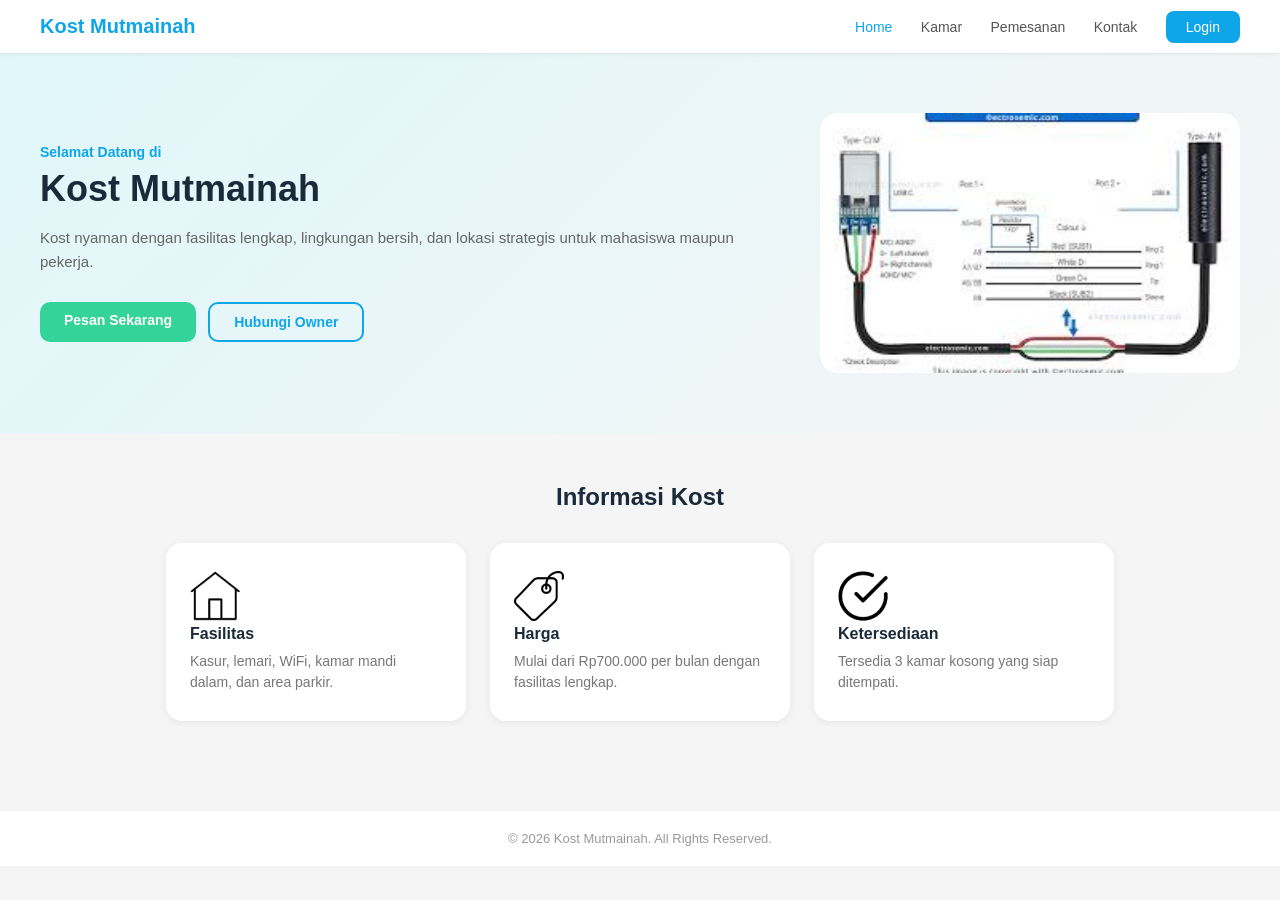
<file: index.html>
<!DOCTYPE html>
<html lang="id">
<head>
    <meta charset="UTF-8">
    <meta name="viewport" content="width=device-width, initial-scale=1.0">
    <title>Kost Mutmainah</title>
    <link rel="stylesheet" href="css/style.css">
</head>
<body>

<!-- NAVBAR -->
<div class="navbar">
    <div class="logo">Kost Mutmainah</div>
    <nav>
        <a href="index.html" class="active">Home</a>
        <a href="kamar.html">Kamar</a>
        <a href="booking.html">Pemesanan</a>
        <a href="kontak.html">Kontak</a>
        <a href="#" class="btn-login" onclick="openModal(); return false;">Login</a>
    </nav>
</div>

<!-- HERO -->
<div class="hero">
    <div class="hero-text">
        <h4>Selamat Datang di</h4>
        <h1>Kost Mutmainah</h1>
        <p>Kost nyaman dengan fasilitas lengkap, lingkungan bersih, dan lokasi strategis untuk mahasiswa maupun pekerja.</p>
        <div class="hero-btns">
            <a href="booking.html" class="btn btn-primary">Pesan Sekarang</a>
            <a href="kontak.html" class="btn btn-outline">Hubungi Owner</a>
        </div>
    </div>
    <div class="hero-img">
        <img src="assets/foto-kost.jpg" alt="Foto Kost" onerror="this.parentElement.textContent='Foto Kost'">
    </div>
</div>

<!-- INFO CARDS -->
<div class="info-section">
    <h2>Informasi Kost</h2>
    <div class="cards">
        <div class="card">
            <img src="icon/Fasilitas.png" alt="Fasilitas">
            <h3>Fasilitas</h3>
            <p>Kasur, lemari, WiFi, kamar mandi dalam, dan area parkir.</p>
        </div>
        <div class="card">
            <img src="icon/harga.png" alt="Harga">
            <h3>Harga</h3>
            <p>Mulai dari Rp700.000 per bulan dengan fasilitas lengkap.</p>
        </div>
        <div class="card">
            <img src="icon/ketersediaan.png" alt="Ketersediaan">
            <h3>Ketersediaan</h3>
            <p>Tersedia <span id="kosongInline">3</span> kamar kosong yang siap ditempati.</p>
        </div>
    </div>
</div>

<footer>© 2026 Kost Mutmainah. All Rights Reserved.</footer>

<!-- MODAL LOGIN -->
<div class="modal-overlay" id="loginModal">
    <div class="modal-box">
        <button class="modal-close" onclick="closeModal()" aria-label="Tutup">✕</button>
        <h2>Login</h2>
        <p class="sub">Masukkan username dan password Anda</p>
        <div class="error-msg" id="loginError" style="display:none;">Username atau password salah.</div>
        <form id="loginForm">
            <div class="form-group">
                <label>Username</label>
                <input type="text" id="username" name="username" placeholder="Masukkan username" required>
            </div>
            <div class="form-group">
                <label>Password</label>
                <input type="password" id="password" name="password" placeholder="Masukkan password" required>
            </div>
            <button type="submit" class="btn btn-primary" style="width:100%">Login</button>
        </form>
    </div>
</div>

<script>
// ---- Mock data, pengganti query ke database (front-end only) ----
const kamarKosong = 3;
document.getElementById('kosongInline').textContent = kamarKosong;

// ---- Modal login ----
function openModal() { document.getElementById('loginModal').classList.add('active'); }
function closeModal() { document.getElementById('loginModal').classList.remove('active'); }
document.getElementById('loginModal').addEventListener('click', function(e) {
    if (e.target === this) closeModal();
});

// Simulasi login di sisi front-end saja (tidak ada backend/session)
document.getElementById('loginForm').addEventListener('submit', function(e) {
    e.preventDefault();
    const u = document.getElementById('username').value.trim();
    const p = document.getElementById('password').value.trim();
    const errBox = document.getElementById('loginError');

    if (!u || !p) {
        errBox.style.display = 'block';
        return;
    }
    errBox.style.display = 'none';

    if (u === 'owner') {
        window.location.href = 'pemilik/dashboard.html';
    } else {
        window.location.href = 'penghuni/dashboard.html';
    }
});
</script>
</body>
</html>
</file>
<file: css/style.css>
/* ===== RESET & BASE ===== */
* { margin: 0; padding: 0; box-sizing: border-box; }

body { font-family: 'Inter', sans-serif ; background: #f5f5f5; color: #333; }
a { text-decoration: none; color: inherit; }

/* ===== NAVBAR ===== */
.navbar {
    background: #fff;
    padding: 15px 40px;
    display: flex;
    align-items: center;
    justify-content: space-between;
    box-shadow: 0 1px 4px rgba(0,0,0,0.08);
    position: sticky; top: 0; z-index: 100;
}
.navbar .logo { font-size: 20px; font-weight: 700; color: #0EA5E9; }
.navbar nav a {
    margin-left: 24px; font-size: 14px; color: #555; font-weight: 500;
    transition: color .2s;
}

a.btn-login {}
.navbar nav a:hover, .navbar nav a.active { color: #0EA5E9; }
.btn-login {
    background: #0EA5E9; color: #fff !important;
    padding: 8px 20px; border-radius: 8px; font-size: 14px;
    font-weight: 600; transition: background .2s;
}
.btn-login:hover { background: #0097a7; }

/* ===== BUTTONS ===== */
.btn {
    display: inline-block; padding: 10px 24px; border-radius: 10px;
    font-size: 14px; font-weight: 600; cursor: pointer;
    border: none; transition: all .2s;
}
.btn-primary { background: #34D399; color: #fff; }
.btn-primary:hover { background: #10B981; }
.btn-outline { background: transparent; color: #0EA5E9; border: 2px solid #0EA5E9; }
.btn-outline:hover { background: #0EA5E9; color: #fff; }
.btn-success { background: #34D399; color: #fff; }
.btn-success:hover { background: #388e3c; }
.btn-danger { background: #f44336; color: #fff; }
.btn-danger:hover { background: #c62828; }
.btn-warning { background: #ff9800; color: #fff; }
.btn-sm { padding: 6px 14px; font-size: 13px; border-radius: 8px; }

/* ===== HERO ===== */
.hero {
    background: linear-gradient(135deg, #e0f7fa 0%, #f5f5f5 100%);
    padding: 60px 40px;
    display: flex; align-items: center; justify-content: space-between;
    gap: 40px;
}
.hero-text h4 { color: #0EA5E9; font-size: 14px; margin-bottom: 8px; }
.hero-text h1 { font-size: 36px; font-weight: 800; color: #1a2a3a; margin-bottom: 16px; }
.hero-text p { color: #666; font-size: 15px; margin-bottom: 28px; line-height: 1.6; }
.hero-btns { display: flex; gap: 12px; }
.hero-img {
    width: 420px; height: 260px; background: #ccc;
    border-radius: 16px; flex-shrink: 0;
    display: flex; align-items: center; justify-content: center;
    color: #888; font-size: 14px;
    overflow: hidden;
}
.hero-img img { width: 100%; height: 100%; object-fit: cover; }

/* ===== INFO CARDS ===== */
.info-section { padding: 50px 40px; background: #f5f5f5; }
.info-section h2 { text-align: center; font-size: 24px; margin-bottom: 32px; color: #1a2a3a; }
.cards { display: flex; gap: 24px; justify-content: center; flex-wrap: wrap; }
.card {
    background: #fff; border-radius: 16px; padding: 28px 24px;
    flex: 1; min-width: 220px; max-width: 300px;
    box-shadow: 0 2px 8px rgba(0,0,0,0.06);
}
.card .icon { font-size: 28px; margin-bottom: 12px; }
.card h3 { font-size: 16px; margin-bottom: 8px; color: #1a2a3a; }
.card p { font-size: 14px; color: #777; line-height: 1.5; }

/* ===== KAMAR ===== */
.kamar-section { padding: 50px 40px; }
.kamar-section h1 { text-align: center; font-size: 26px; margin-bottom: 8px; }
.kamar-section p.sub { text-align: center; color: #777; margin-bottom: 36px; }
.kamar-card {
    background: #fff; border-radius: 16px; padding: 32px;
    display: flex; gap: 40px; align-items: flex-start;
    box-shadow: 0 2px 8px rgba(0,0,0,0.06); max-width: 900px; margin: 0 auto;
}
.kamar-img {
    width: 380px; height: 260px; background: #ddd; border-radius: 12px;
    flex-shrink: 0; overflow: hidden;
    display: flex; align-items: center; justify-content: center; color: #999;
}
.kamar-img img { width: 100%; height: 100%; object-fit: cover; }
.kamar-info .badge-tersedia {
    background: #DCFCE7; color: #16A34A; padding: 4px 14px;
    border-radius: 20px; font-size: 12px; font-weight: 600; margin-bottom: 12px;
    display: inline-block;
}
.kamar-info h2 { font-size: 22px; margin-bottom: 6px; }
.kamar-info .harga { color: #0EA5E9; font-size: 18px; font-weight: 700; margin-bottom: 20px; }
.fasilitas-list { list-style: none; display: flex; flex-direction: column; gap: 10px; margin-bottom: 24px; }
.fasilitas-list li {
    display: flex; align-items: center; gap: 10px;
    border: 1px solid #eee; border-radius: 10px; padding: 10px 14px; font-size: 14px;
}
.fasilitas-list li span.icon { font-size: 18px; }

/* ===== BOOKING FORM ===== */
.booking-section { padding: 50px 40px; }
.booking-section h1 { text-align: center; font-size: 26px; margin-bottom: 8px; }
.booking-section p.sub { text-align: center; color: #777; margin-bottom: 36px; }
.form-box {
    background: #fff; border-radius: 16px; padding: 36px;
    max-width: 560px; margin: 0 auto;
    box-shadow: 0 2px 8px rgba(0,0,0,0.06);
}
.form-group { margin-bottom: 20px; }
.form-group label { display: block; font-size: 14px; font-weight: 600; margin-bottom: 8px; }
.form-group input, .form-group select, .form-group textarea {
    width: 100%; padding: 12px 16px; border: 1px solid #ddd;
    border-radius: 10px; font-size: 14px; outline: none;
    transition: border .2s;
}
.form-group input:focus, .form-group select:focus { border-color: #0EA5E9; }
.upload-area {
    border: 2px dashed #ccc; border-radius: 10px; padding: 30px;
    text-align: center; cursor: pointer;
}
.upload-area p { color: #888; font-size: 14px; margin-bottom: 12px; }
.success-box { text-align: center; padding: 20px; }
.success-box .icon-success { font-size: 60px; margin-bottom: 16px; }
.success-box h2 { font-size: 22px; margin-bottom: 10px; }
.success-box p { color: #777; font-size: 14px; margin-bottom: 24px; }

/* ===== KONTAK ===== */
.kontak-section { padding: 50px 40px; }
.kontak-section h1 { text-align: center; font-size: 26px; margin-bottom: 8px; }
.kontak-section p.sub { text-align: center; color: #777; margin-bottom: 36px; }
.kontak-box {
    background: #fff; border-radius: 16px; padding: 36px;
    max-width: 700px; margin: 0 auto; display: flex; gap: 32px;
    box-shadow: 0 2px 8px rgba(0,0,0,0.06);
}
.kontak-left { flex: 1; }
.kontak-left h3 { font-size: 20px; margin-bottom: 12px; }
.kontak-left p { color: #666; font-size: 14px; margin-bottom: 20px; line-height: 1.6; }
.kontak-left .info-item { display: flex; align-items: center; gap: 10px; margin-bottom: 10px; font-size: 14px; }
.kontak-right {
    background: #e8f5e9; border-radius: 12px; padding: 28px;
    text-align: center; flex: 1;
}
.kontak-right .wa-icon { font-size: 48px; margin-bottom: 12px; }
.kontak-right h3 { font-size: 18px; margin-bottom: 8px; }
.kontak-right p { font-size: 13px; color: #555; margin-bottom: 20px; }

/* ===== FOOTER ===== */
footer { text-align: center; padding: 20px; font-size: 13px; color: #999; background: #fff; margin-top: 40px; }

/* ===== DASHBOARD ===== */
.dashboard-section { padding: 40px; }
.dashboard-section h1 { font-size: 24px; margin-bottom: 6px; }
.dashboard-section p.sub { color: #777; margin-bottom: 30px; }
.stat-cards { display: flex; gap: 20px; margin-bottom: 32px; flex-wrap: wrap; }
.stat-card {
    background: #fff; border-radius: 16px; padding: 24px;
    flex: 1; min-width: 180px;
    box-shadow: 0 2px 8px rgba(0,0,0,0.06);
}
.stat-card .stat-icon { font-size: 32px; margin-bottom: 12px; }
.stat-card .stat-label { font-size: 13px; color: #888; margin-bottom: 6px; }
.stat-card .stat-value { font-size: 28px; font-weight: 800; color: #1a2a3a; }
.stat-card .badge { display: inline-block; padding: 3px 12px; border-radius: 20px; font-size: 12px; font-weight: 600; margin-top: 8px; }
.badge-green { background: #e8f5e9; color: #4caf50; }
.badge-blue { background: #e3f2fd; color: #1976d2; }
.badge-yellow { background: #fff8e1; color: #f9a825; }
.badge-red { background: #ffebee; color: #c62828; }

/* ===== TABLE ===== */
.table-box {
    background: #fff; border-radius: 16px; padding: 28px;
    box-shadow: 0 2px 8px rgba(0,0,0,0.06); margin-bottom: 24px;
}
.table-box h3 { font-size: 17px; margin-bottom: 20px; }
table { width: 100%; border-collapse: collapse; }
table th { text-align: left; padding: 10px 14px; font-size: 13px; color: #888; border-bottom: 1px solid #eee; }
table td { padding: 14px; font-size: 14px; border-bottom: 1px solid #f5f5f5; vertical-align: middle; }
table tr:last-child td { border-bottom: none; }
.bukti-btn {
    background: #eee; border: none; border-radius: 8px;
    padding: 6px 14px; font-size: 12px; cursor: pointer;
}

/* ===== DASHBOARD NAVBAR ===== */
.dash-nav {
    background: #fff; padding: 14px 40px;
    display: flex; align-items: center; justify-content: space-between;
    box-shadow: 0 1px 4px rgba(0,0,0,0.08);
    position: sticky; top: 0; z-index: 100;
}
.dash-nav .logo { font-size: 18px; font-weight: 700; color: #0EA5E9; }
.dash-nav nav a { margin-left: 24px; font-size: 14px; color: #555; font-weight: 500; }
.dash-nav nav a:hover, .dash-nav nav a.active { color: #0EA5E9; }

/* ===== SEARCH ===== */
.search-input {
    padding: 10px 16px; border: 1px solid #ddd; border-radius: 10px;
    font-size: 14px; outline: none; width: 240px;
}
.search-input:focus { border-color: #0EA5E9; }

/* ===== REKAP ===== */
.rekap-row { display: flex; gap: 24px; flex-wrap: wrap; }
.rekap-left { flex: 1; min-width: 280px; }
.rekap-right { flex: 1; min-width: 280px; }
.rekap-box {
    background: #fff; border-radius: 16px; padding: 24px;
    box-shadow: 0 2px 8px rgba(0,0,0,0.06);
}
.rekap-box h3 { font-size: 16px; margin-bottom: 16px; }
.pemasukan-highlight {
    background: #e0f7fa; border-radius: 12px; padding: 16px 20px; margin-bottom: 16px;
}
.pemasukan-highlight small { font-size: 12px; color: #555; }
.pemasukan-highlight .amount { font-size: 22px; font-weight: 800; color: #1a2a3a; }
.mini-stat-row { display: flex; gap: 12px; margin-bottom: 16px; }
.mini-stat { flex: 1; border-radius: 10px; padding: 14px; text-align: center; }
.mini-stat .num { font-size: 22px; font-weight: 800; }
.mini-stat .lbl { font-size: 12px; color: #666; }
.mini-stat.green { background: #e8f5e9; }
.mini-stat.yellow { background: #fff8e1; }
.mini-stat.red { background: #ffebee; }
.progress-bar-wrap { margin-top: 8px; }
.progress-bar-wrap label { font-size: 13px; color: #555; display: flex; justify-content: space-between; }
.progress-bar { height: 8px; background: #eee; border-radius: 10px; margin-top: 6px; }
.progress-bar .fill { height: 100%; background: #4caf50; border-radius: 10px; }

/* ===== CHART ===== */
.chart-bars { display: flex; align-items: flex-end; gap: 8px; height: 120px; padding-top: 20px; }
.bar-item { flex: 1; display: flex; flex-direction: column; align-items: center; gap: 4px; }
.bar { width: 100%; background: #ddd; border-radius: 4px 4px 0 0; transition: all .3s; }
.bar.active { background: #0EA5E9; }
.bar-label { font-size: 11px; color: #888; }
.bar-val { font-size: 10px; color: #555; }

/* ===== MODAL LOGIN ===== */
.modal-overlay {
    display: none; position: fixed; inset: 0;
    background: rgba(0,0,0,0.4); z-index: 999;
    align-items: center; justify-content: center;
}
.modal-overlay.active { display: flex; }
.modal-box {
    background: #fff; border-radius: 20px; padding: 40px;
    width: 380px; position: relative;
    box-shadow: 0 8px 32px rgba(0,0,0,0.15);
    animation: fadeUp .3s ease;
}
@keyframes fadeUp {
    from { opacity: 0; transform: translateY(20px); }
    to   { opacity: 1; transform: translateY(0); }
}
.modal-box h2 { font-size: 22px; margin-bottom: 6px; }
.modal-box p.sub { font-size: 14px; color: #888; margin-bottom: 24px; }
.modal-close {
    position: absolute; top: 16px; right: 20px;
    font-size: 22px; cursor: pointer; color: #aaa; background: none; border: none;
}
.modal-close:hover { color: #333; }
.error-msg { background: #ffebee; color: #c62828; padding: 10px 14px; border-radius: 8px; font-size: 13px; margin-bottom: 16px; }

/* ===== RESPONSIVE ===== */
@media (max-width: 768px) {
    .hero { flex-direction: column; padding: 30px 20px; }
    .hero-img { width: 100%; }
    .kamar-card { flex-direction: column; }
    .kontak-box { flex-direction: column; }
    .stat-cards { flex-direction: column; }
    .navbar { padding: 14px 20px; }
    .dashboard-section { padding: 20px; }
}
</file>
